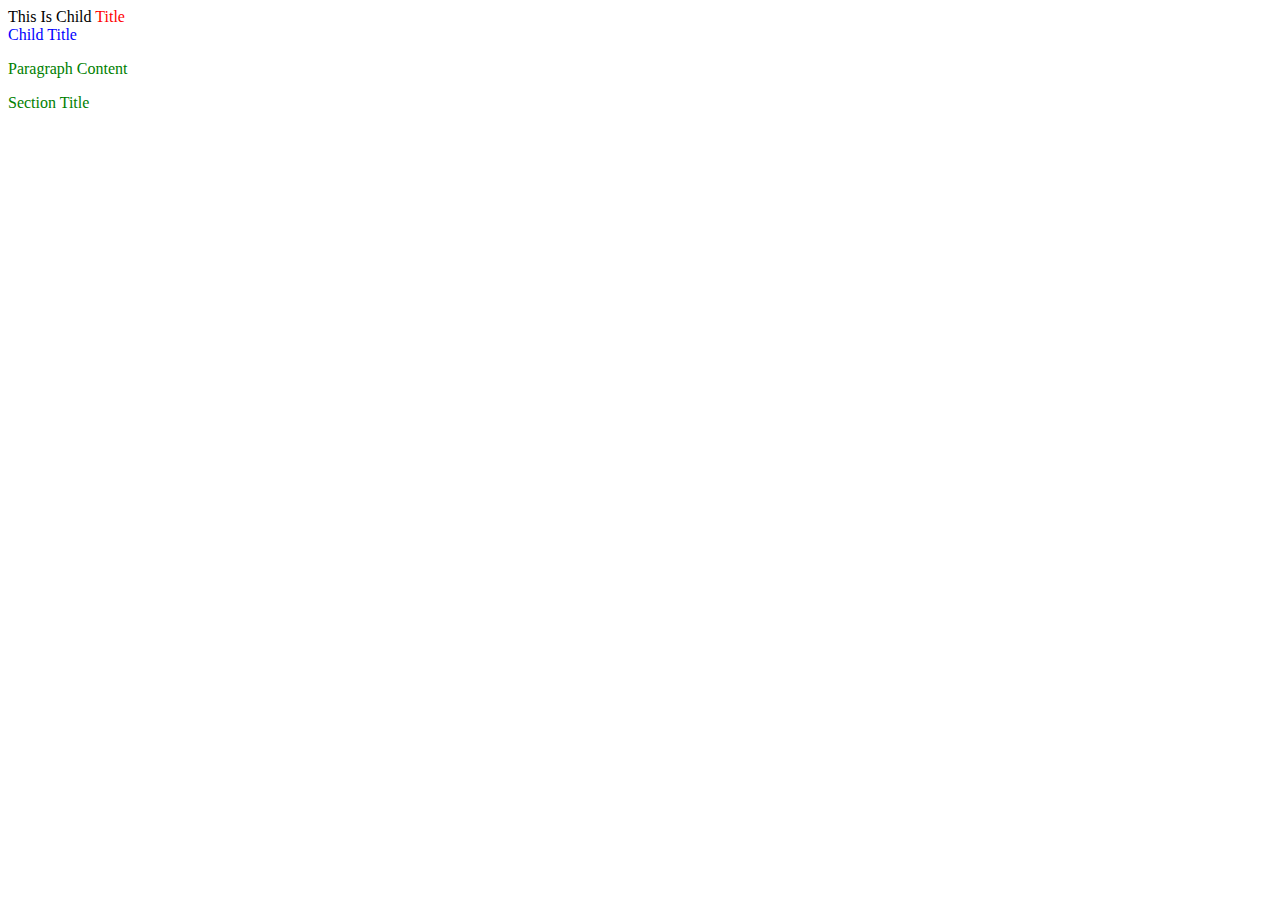
<file: Week2/one/task1/index.html>
<!DOCTYPE html>
<html lang="en">
<head>
    <meta charset="UTF-8">
    <meta http-equiv="X-UA-Compatible" content="IE=edge">
    <meta name="viewport" content="width=device-width, initial-scale=1.0">
    <link rel="stylesheet" href="style.css">
    <title>Document</title>
</head>
<body>
    <div class="parent">
        <div class="child">This Is Child <span class="title">Title</span></div>
        <span class="title">Child Title</span>
        <p>Paragraph Content</p>
      </div>
      <div class="title">Section Title</div>
</body>
</html>
</file>
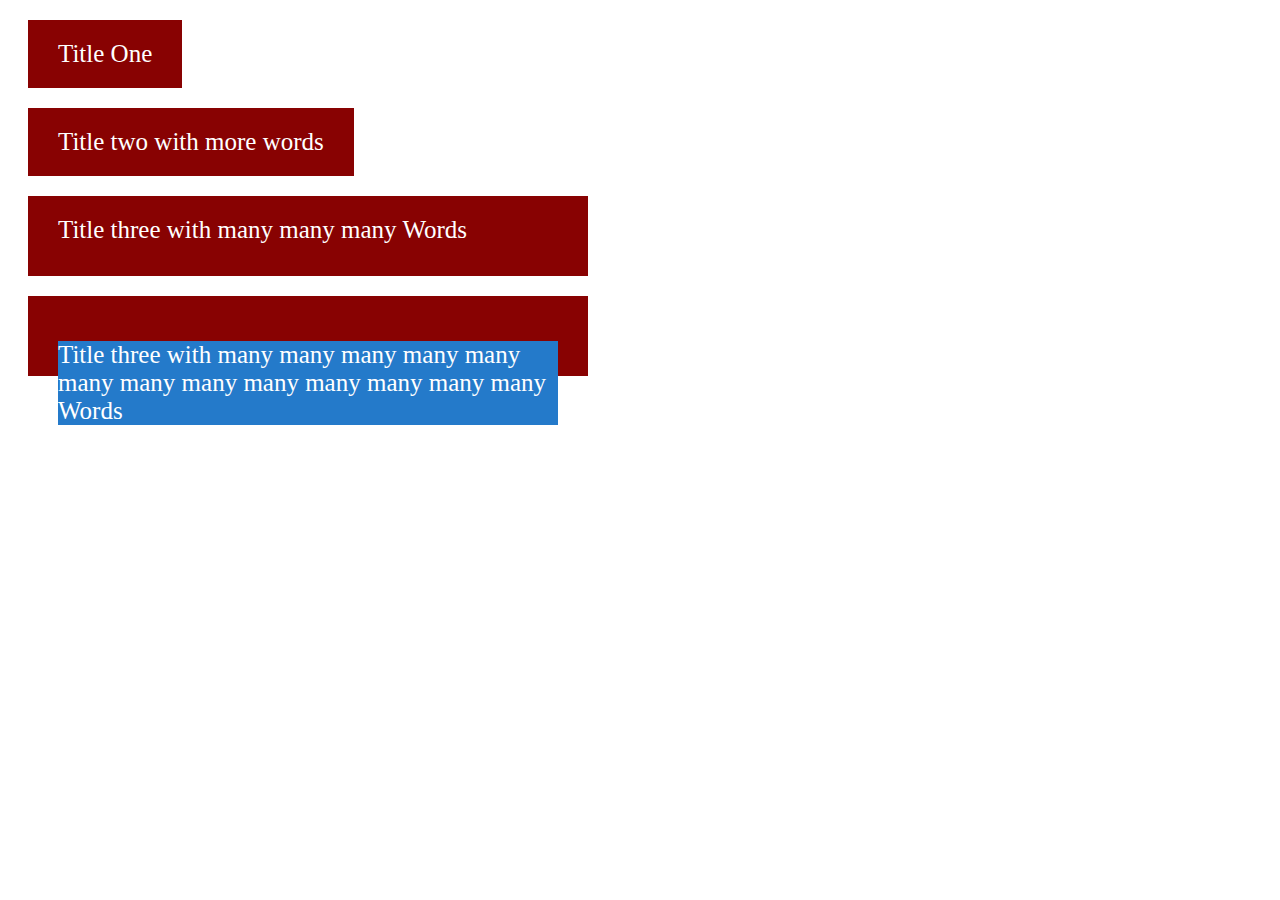
<file: Week2/one/task2/index.html>
<!DOCTYPE html>
<html lang="en">
<head>
    <meta charset="UTF-8">
    <meta http-equiv="X-UA-Compatible" content="IE=edge">
    <meta name="viewport" content="width=device-width, initial-scale=1.0">
    <link rel="stylesheet" href="style.css">
    <title>Document</title>
</head>
<body>
    <div class="title-one">Title One</div>
    <div class="title-two">Title two with more words</div>
    <div class="title-three">Title three with many many many Words</div>
    <div class="title-three"><p>Title three with many many many many many many many many many many many many many Words</p></div>
</body>
</html>
</file>
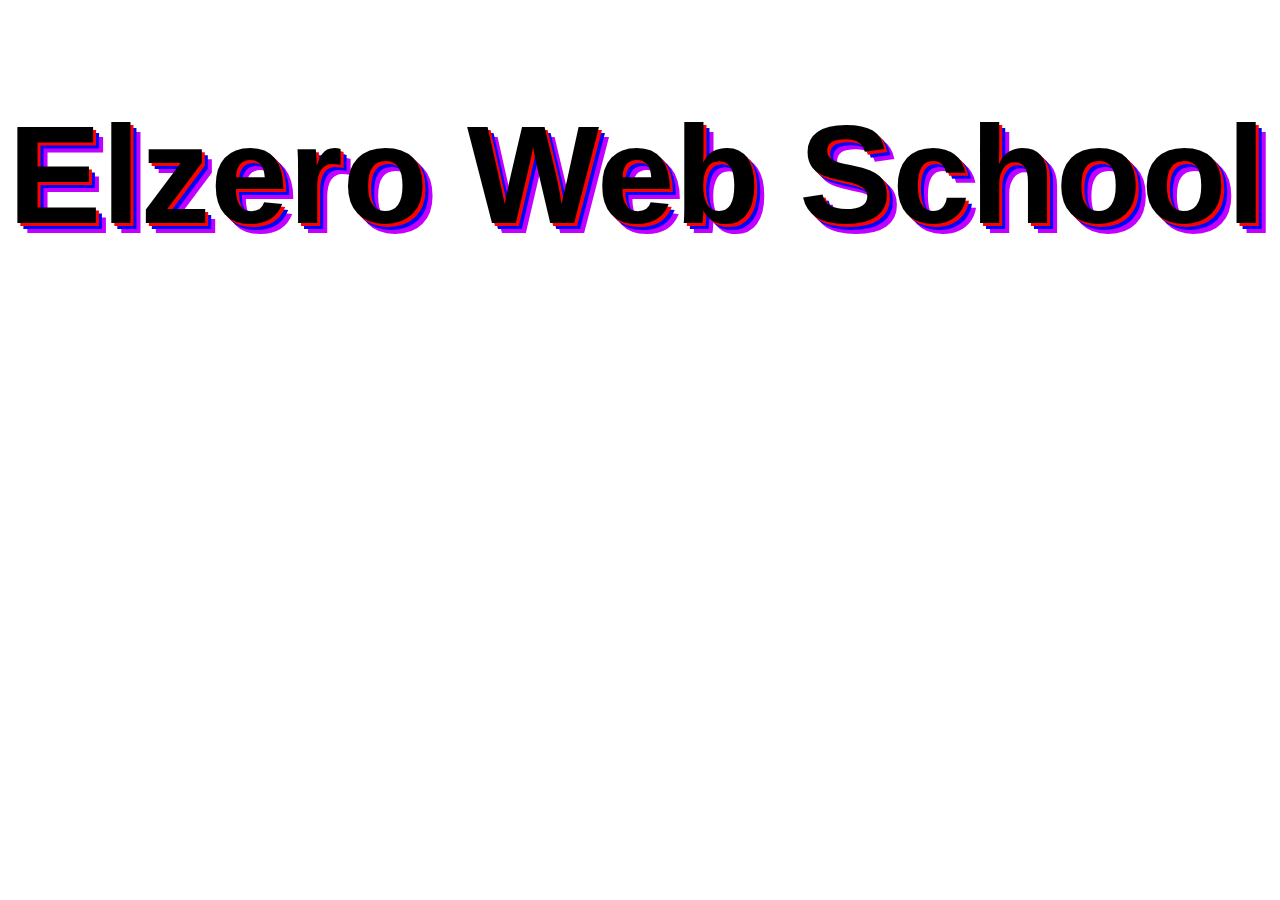
<file: Week2/two/Task1/index.html>
<!DOCTYPE html>
<html lang="en">
<head>
    <meta charset="UTF-8">
    <meta http-equiv="X-UA-Compatible" content="IE=edge">
    <meta name="viewport" content="width=device-width, initial-scale=1.0">
    <link rel="stylesheet" href="style.css">
    <title>Document</title>
</head>
<body>
    <h1>Elzero Web School</h1>
</body>
</html>
</file>
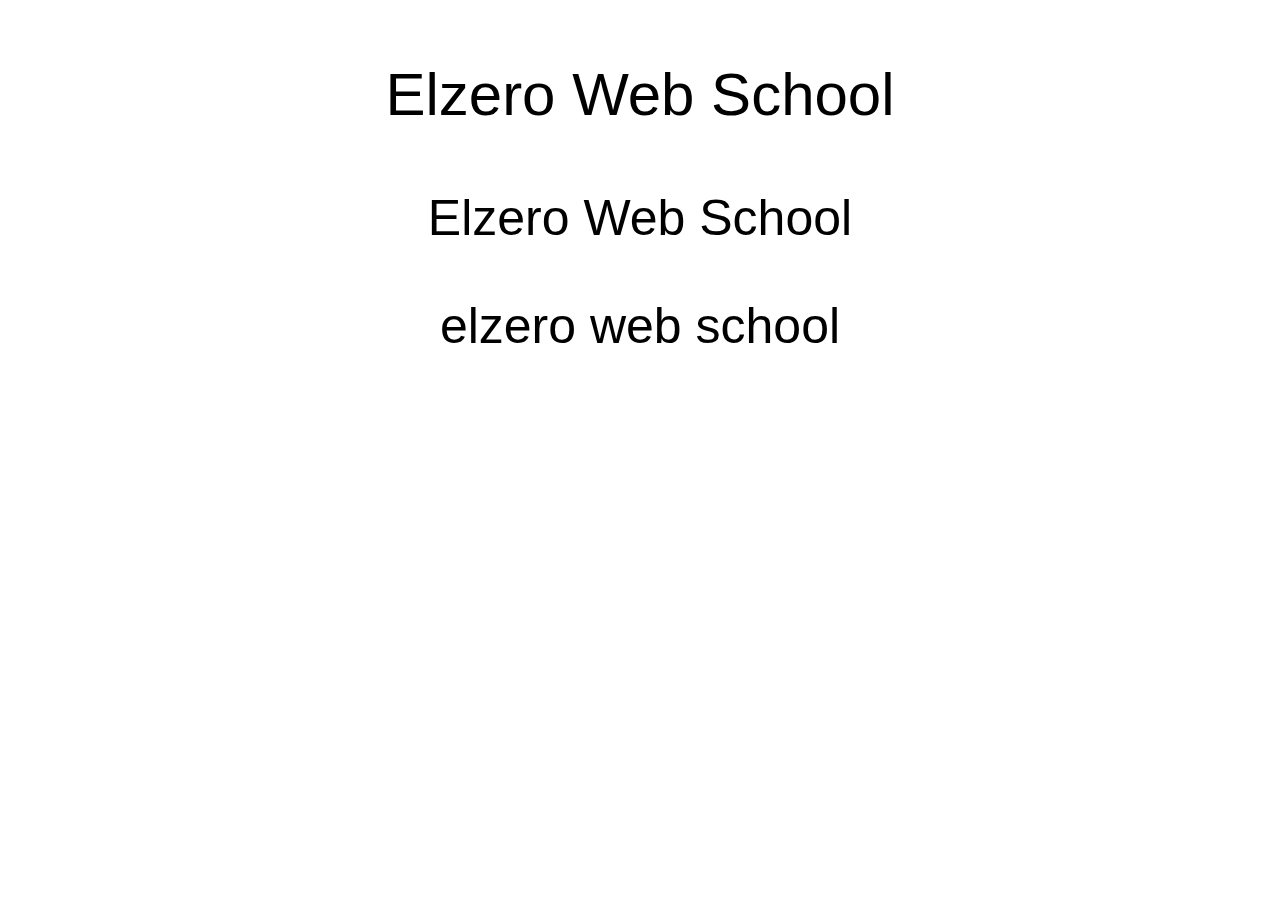
<file: Week2/two/‏‏Task2/index.html>
<!DOCTYPE html>
<html lang="en">
<head>
    <meta charset="UTF-8">
    <meta http-equiv="X-UA-Compatible" content="IE=edge">
    <meta name="viewport" content="width=device-width, initial-scale=1.0">
    <link rel="stylesheet" href="style.css">
    <title>Document</title>
</head>
<body>
    <p class="one">elzero Web school</p>
    <p class="two">elzero Web school</p>
    <p class="three">elzero Web school</p>
</body>
</html>
</file>
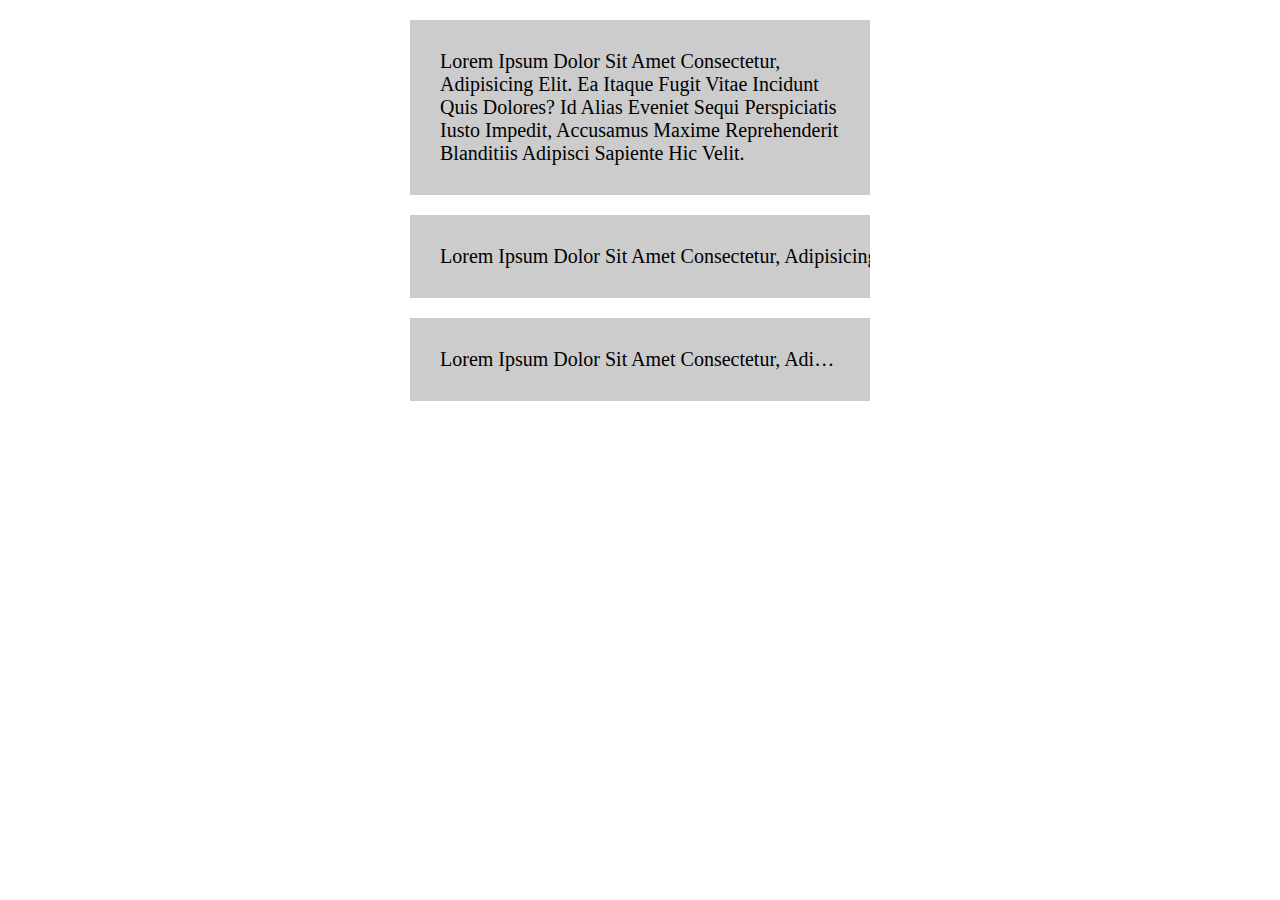
<file: Week2/two/‏‏Task3/index.html>
<!DOCTYPE html>
<html lang="en">
<head>
    <meta charset="UTF-8">
    <meta http-equiv="X-UA-Compatible" content="IE=edge">
    <meta name="viewport" content="width=device-width, initial-scale=1.0">
    <link rel="stylesheet" href="style.css">
    <title>Document</title>
</head>
<body>
    <div>
        Lorem ipsum dolor sit amet consectetur, adipisicing elit.
        Ea itaque fugit vitae incidunt quis dolores? Id alias
        eveniet sequi perspiciatis iusto impedit,
        accusamus maxime reprehenderit blanditiis adipisci sapiente hic velit.
    </div>
    <div class="two">
        Lorem ipsum dolor sit amet consectetur, adipisicing elit.
        Ea itaque fugit vitae incidunt quis dolores? Id alias
        eveniet sequi perspiciatis iusto impedit,
        accusamus maxime reprehenderit blanditiis adipisci sapiente hic velit.
    </div>
    <div class="three">
        Lorem ipsum dolor sit amet consectetur, adipisicing elit.
        Ea itaque fugit vitae incidunt quis dolores? Id alias
        eveniet sequi perspiciatis iusto impedit,
        accusamus maxime reprehenderit blanditiis adipisci sapiente hic velit.
    </div>
</body>
</html>
</file>
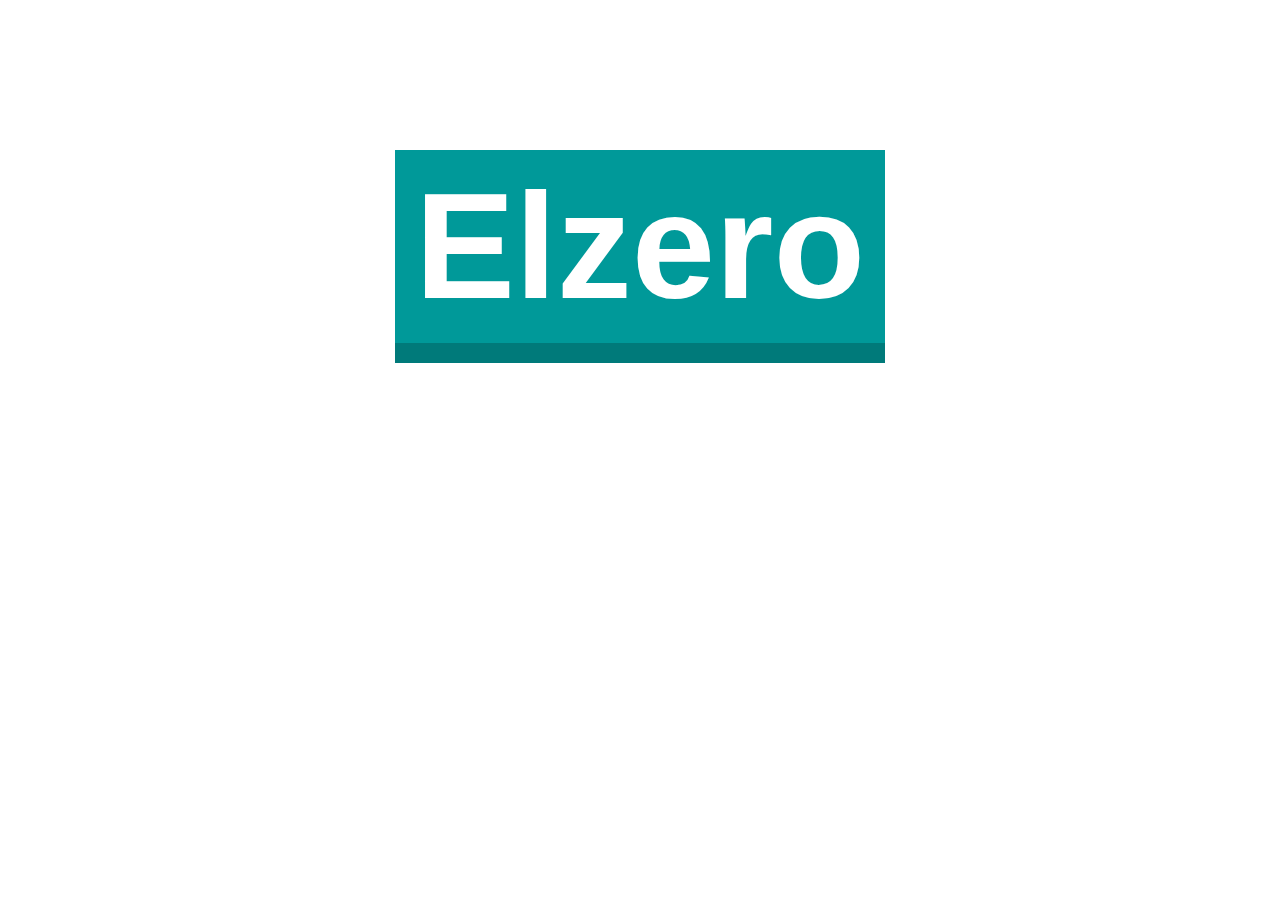
<file: Week2/two/‏‏Task4/index.html>
<!DOCTYPE html>
<html lang="en">
<head>
    <meta charset="UTF-8">
    <meta http-equiv="X-UA-Compatible" content="IE=edge">
    <meta name="viewport" content="width=device-width, initial-scale=1.0">
    <link rel="stylesheet" href="style.css">
    <title>Document</title>
</head>
<body>
    <a href="https://elzero.org">elzero</a>
</body>
</html>
</file>
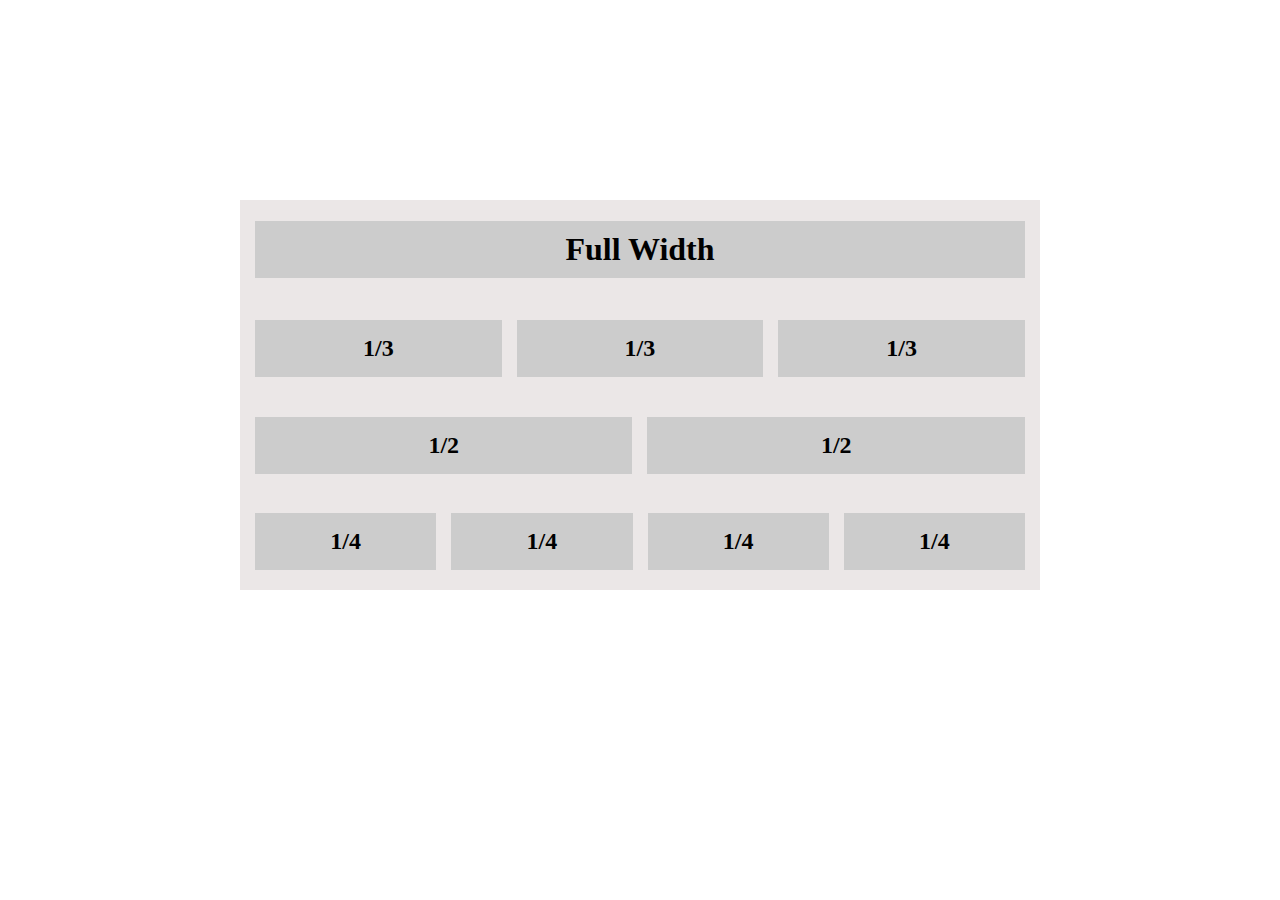
<file: week3/One/Task1/index.html>
<!DOCTYPE html>
<html lang="en">
<head>
    <meta charset="UTF-8">
    <meta http-equiv="X-UA-Compatible" content="IE=edge">
    <meta name="viewport" content="width=\, initial-scale=1.0">
    <link rel="stylesheet" href="style.css">
    <title>Document</title>
</head>
<body>
    <div class="container">
        <h1>Full Width</h1>
        <h2 class="a">1/3</h2>
        <h2 class="a">1/3</h2>
        <h2 class="a">1/3</h2>
        <h2 class="b">1/2</h2>
        <h2 class="b">1/2</h2>
        <h2 class="c">1/4</h2>
        <h2 class="c">1/4</h2>
        <h2 class="c">1/4</h2>
        <h2 class="c">1/4</h2>
    </div>
</body>
</html>
</file>
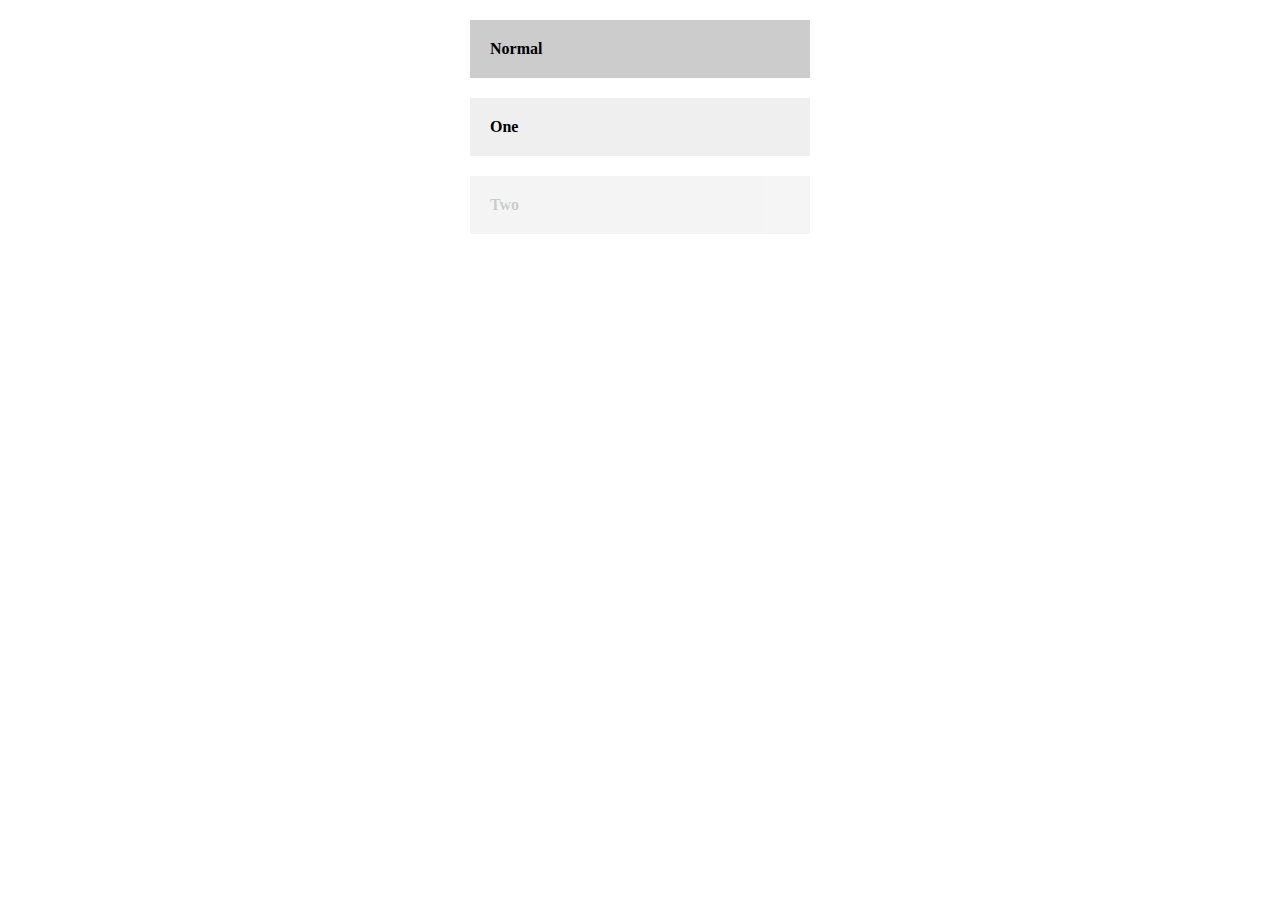
<file: week3/One/Task2/index.html>
<!DOCTYPE html>
<html lang="en">
<head>
    <meta charset="UTF-8">
    <meta http-equiv="X-UA-Compatible" content="IE=edge">
    <meta name="viewport" content="width=\, initial-scale=1.0">
    <link rel="stylesheet" href="style.css">
    <title>Document</title>
</head>
<body>
    <div class="normal">Normal</div>
    <div class="one">One</div>
    <div class="two">Two</div>
</body>
</html>
</file>
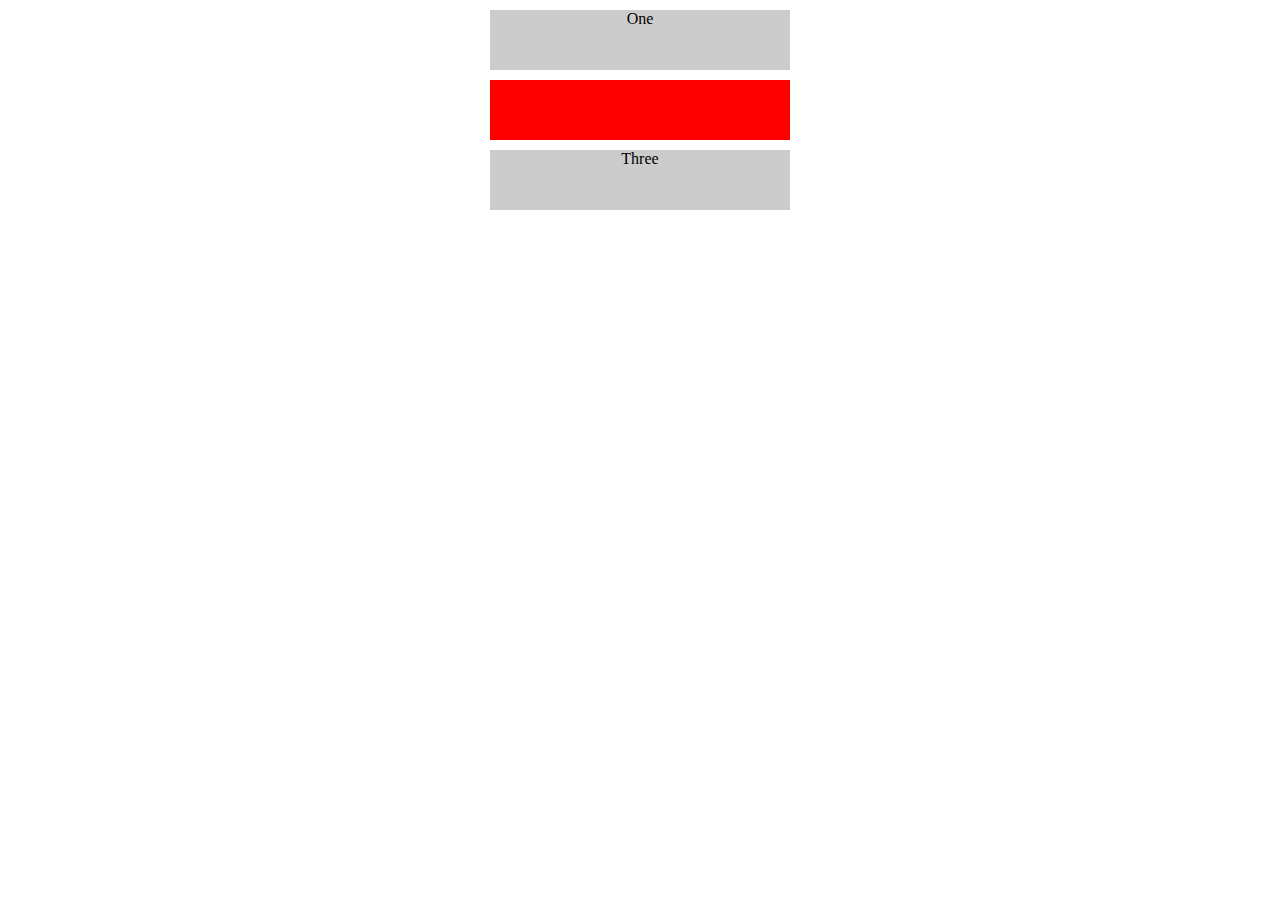
<file: ‏‏week4/one/Task1/index.html>
<!DOCTYPE html>
<html lang="en">
<head>
    <meta charset="UTF-8">
    <meta http-equiv="X-UA-Compatible" content="IE=edge">
    <meta name="viewport" content="width=device-width, initial-scale=1.0">
    <link rel="stylesheet" href="style.css">
    <title>Document</title>
</head>
<body>
    <div>One</div>
    <div></div>
    <div>Three</div>
</body>
</html>
</file>
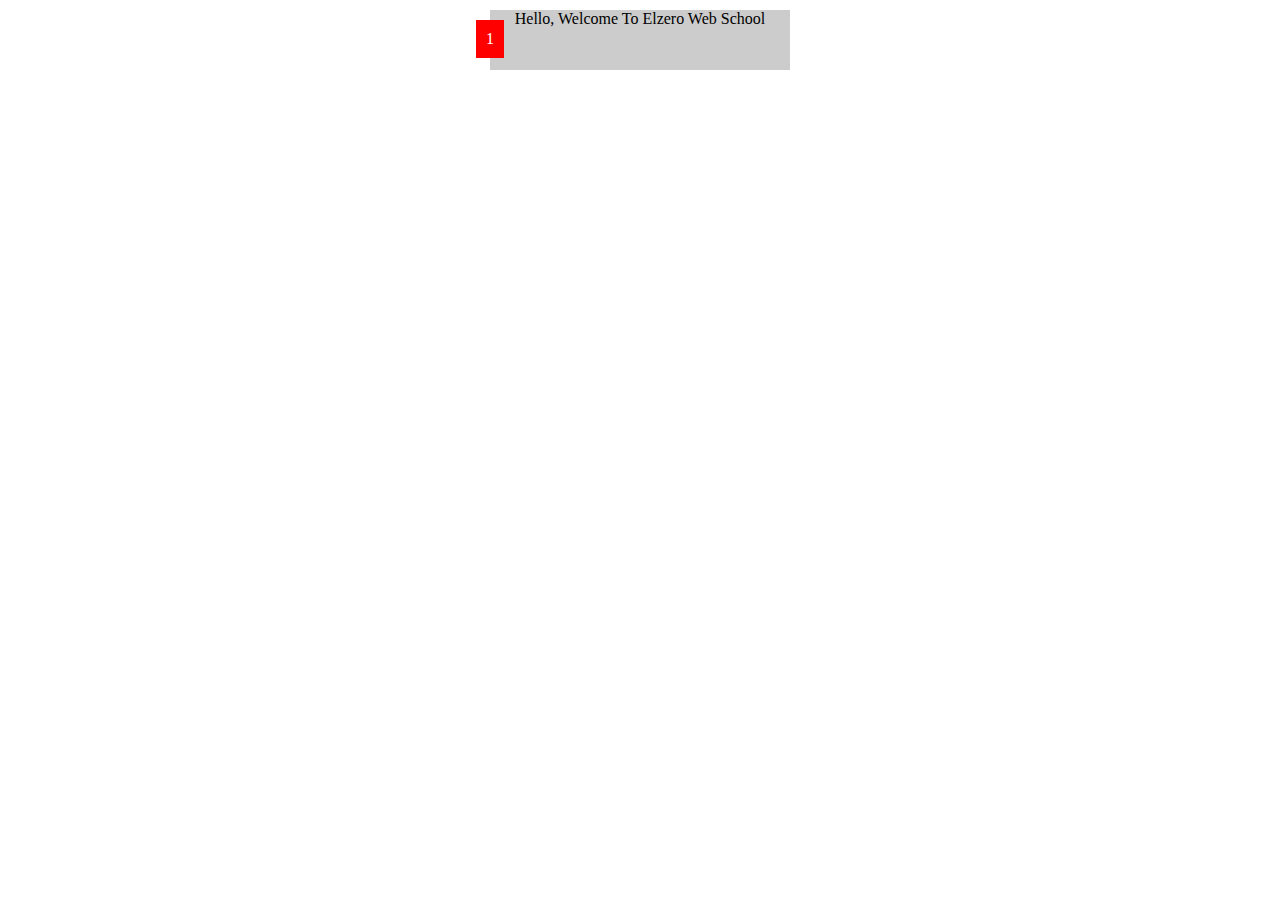
<file: ‏‏week4/one/‏‏Task2/index.html>
<!DOCTYPE html>
<html lang="en">
<head>
    <meta charset="UTF-8">
    <meta http-equiv="X-UA-Compatible" content="IE=edge">
    <meta name="viewport" content="width=device-width, initial-scale=1.0">
    <link rel="stylesheet" href="style.css">
    <title>Document</title>
</head>
<body>
    <div>Hello, Welcome To Elzero Web School</div>
</body>
</html>
</file>
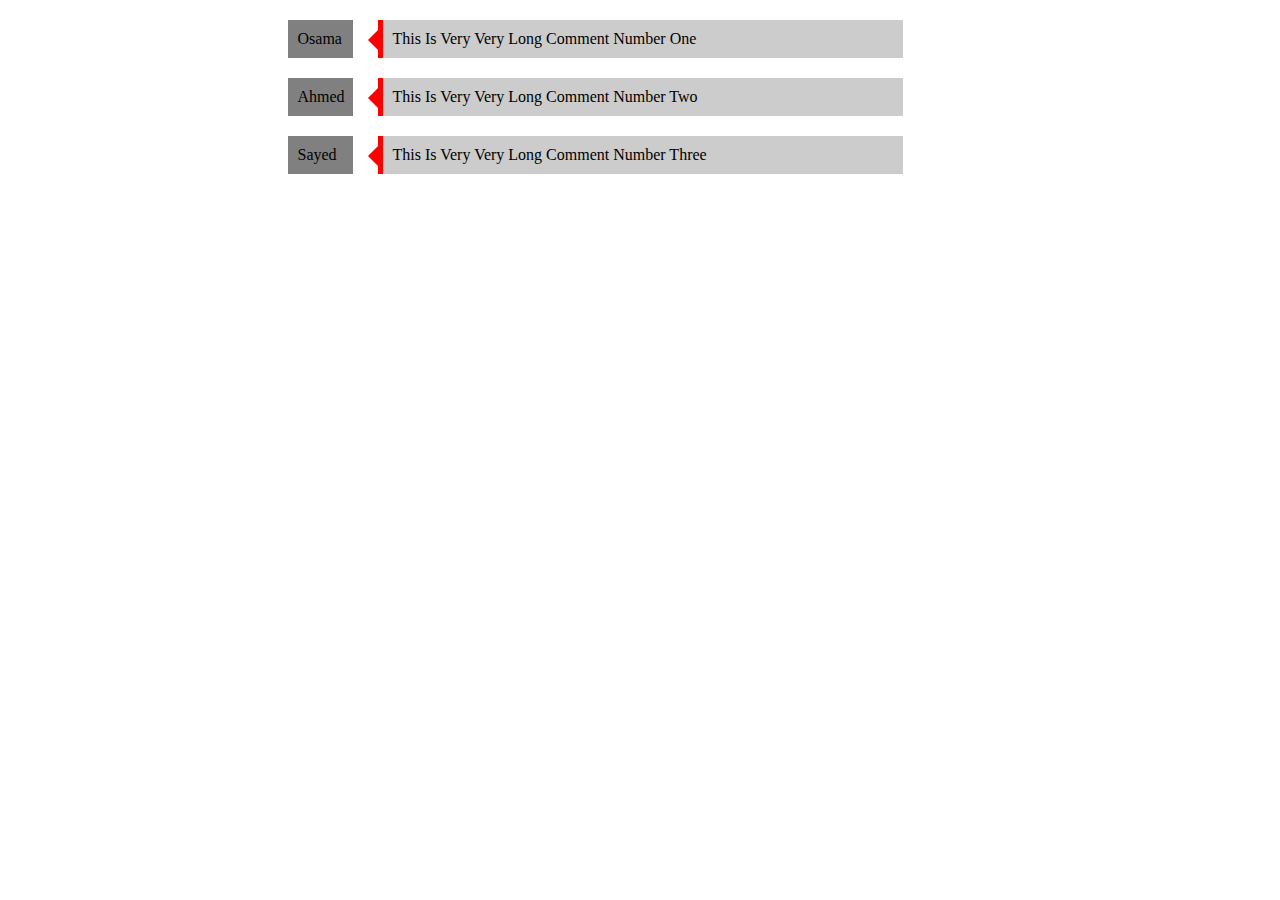
<file: ‏‏week4/one/‏‏Task3/index.html>
<!DOCTYPE html>
<html lang="en">
<head>
    <meta charset="UTF-8">
    <meta http-equiv="X-UA-Compatible" content="IE=edge">
    <meta name="viewport" content="width=device-width, initial-scale=1.0">
    <link rel="stylesheet" href="style.css">
    <title>Document</title>
</head>
<body>
    <p data-person="Osama">This Is Very Very Long Comment Number One</p>
    <p data-person="Ahmed">This Is Very Very Long Comment Number Two</p>
    <p data-person="Sayed">This Is Very Very Long Comment Number Three</p>
</body>
</html>
</file>
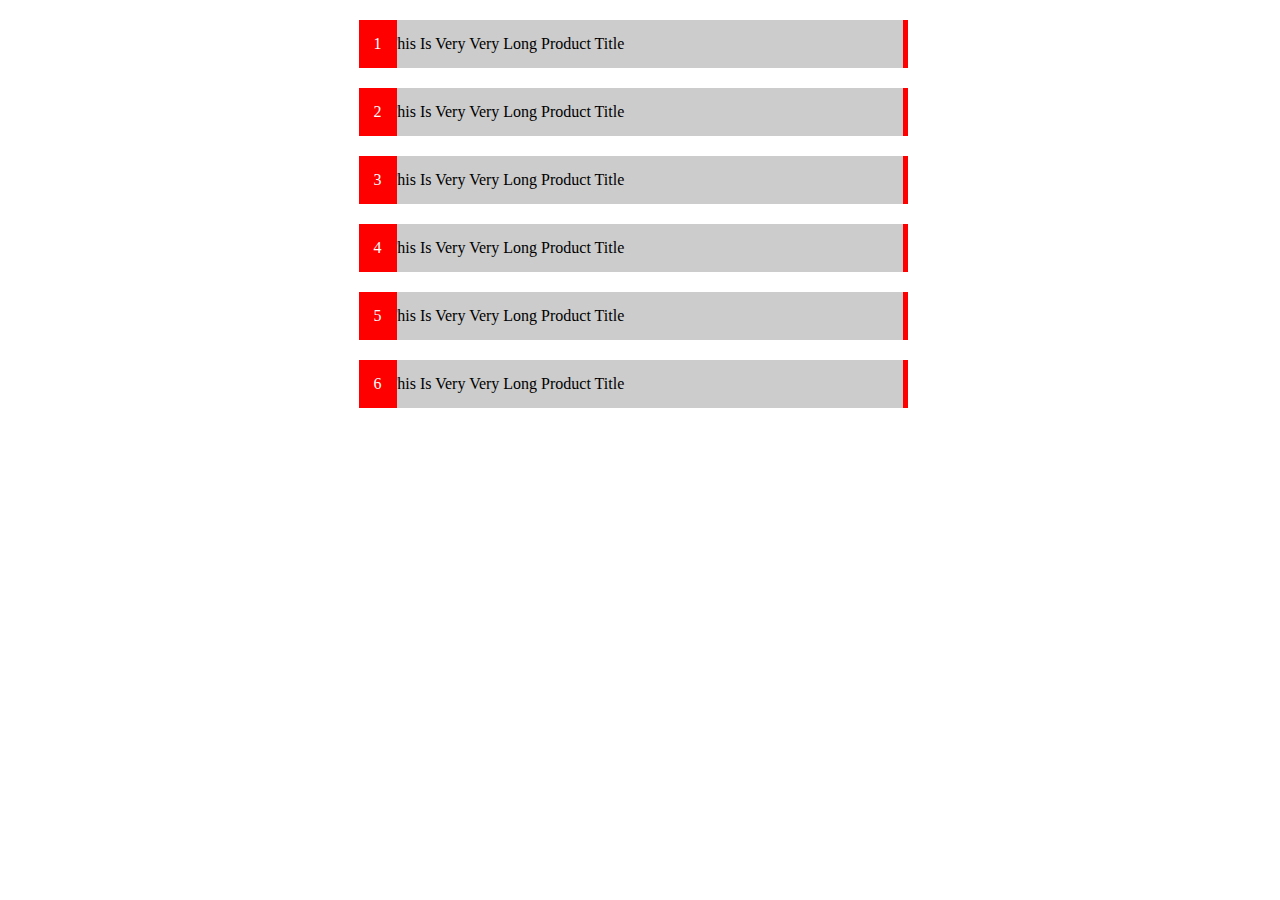
<file: ‏‏week4/one/‏‏Task4/index.html>
<!DOCTYPE html>
<html lang="en">
<head>
    <meta charset="UTF-8">
    <meta http-equiv="X-UA-Compatible" content="IE=edge">
    <meta name="viewport" content="width=device-width, initial-scale=1.0">
    <link rel="stylesheet" href="style.css">
    <title>Document</title>
</head>
<body>
    <p >This Is Very Very Long Product Title</p>
    <p>This Is Very Very Long Product Title</p>
    <p>This Is Very Very Long Product Title</p>
    <p>This Is Very Very Long Product Title</p>
    <p>This Is Very Very Long Product Title</p>
    <p>This Is Very Very Long Product Title</p>
</body>
</html>
</file>
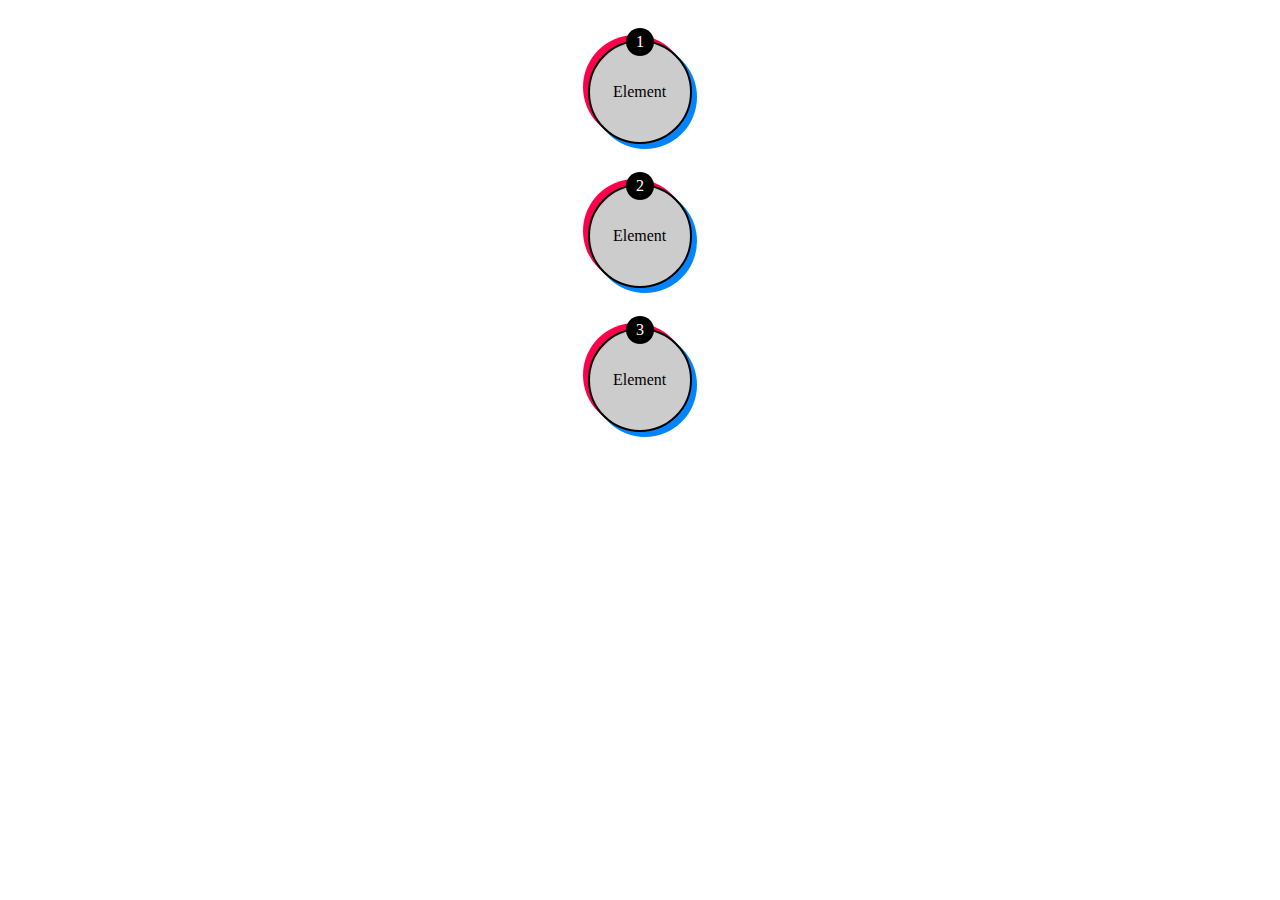
<file: ‏‏week4/two/Task1/index.html>
<!DOCTYPE html>
<html lang="en">
<head>
    <meta charset="UTF-8">
    <meta http-equiv="X-UA-Compatible" content="IE=edge">
    <meta name="viewport" content="width=device-width, initial-scale=1.0">
    <link rel="stylesheet" href="style.css">
    <title>Document</title>
</head>
<body>
    <div></div>
<div></div>
<div></div>
</body>
</html>
</file>
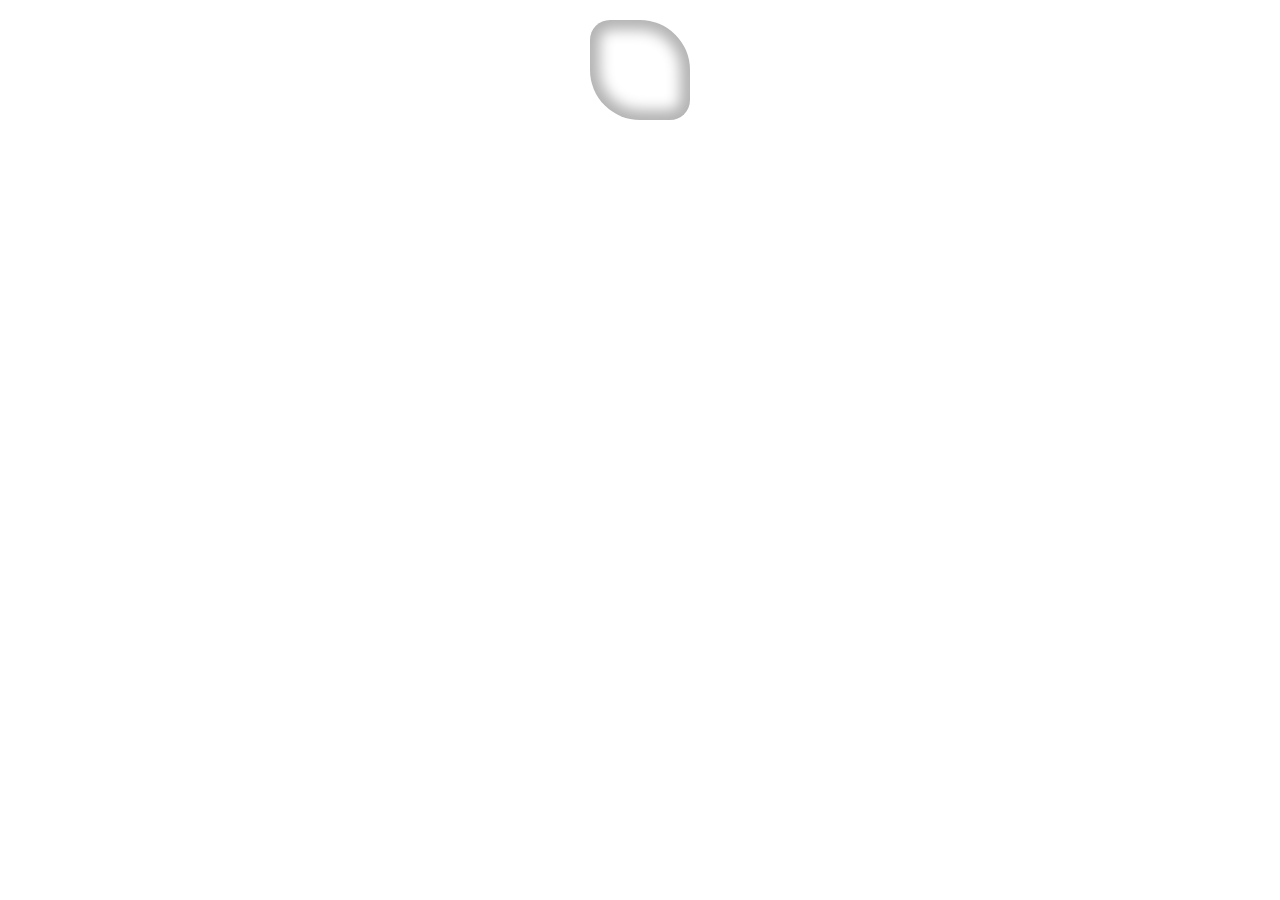
<file: ‏‏week4/two/‏‏Task2/index.html>
<!DOCTYPE html>
<html lang="en">
<head>
    <meta charset="UTF-8">
    <meta http-equiv="X-UA-Compatible" content="IE=edge">
    <meta name="viewport" content="width=device-width, initial-scale=1.0">
    <link rel="stylesheet" href="style.css">
    <title>Document</title>
</head>
<body>
    <div></div>
</body>
</html>
</file>
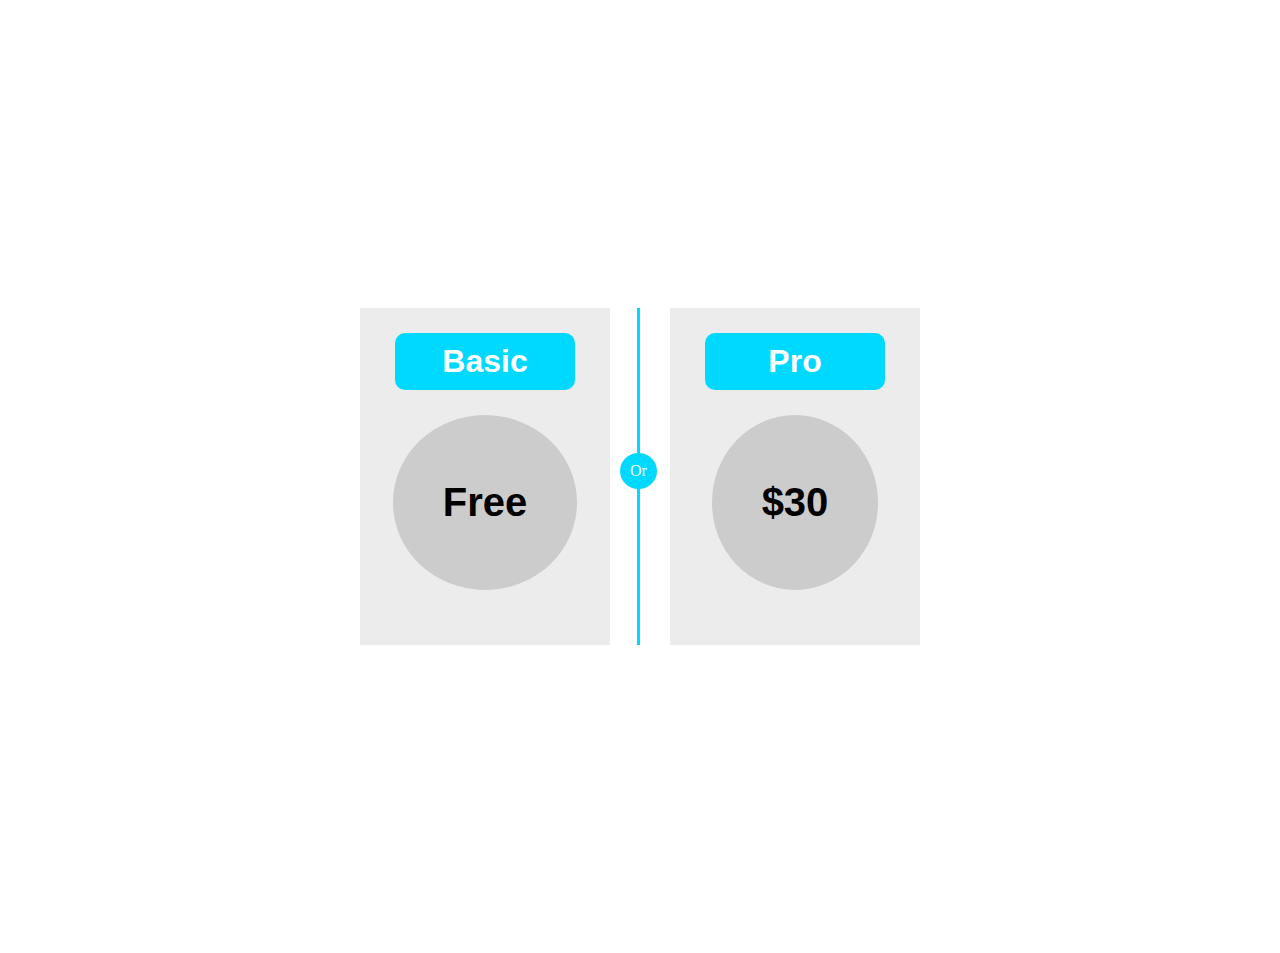
<file: ‏‏week4/two/‏‏Task3/index.html>
<!DOCTYPE html>
<html lang="en">
<head>
    <meta charset="UTF-8">
    <meta http-equiv="X-UA-Compatible" content="IE=edge">
    <meta name="viewport" content="width=device-width, initial-scale=1.0">
    <link rel="stylesheet" href="style.css">
    <title>Document</title>
</head>
<body>
    <div class="card free">
        <h1>Basic</h1>
        <h2>Free</h2>
    </div>
    <div class="card pro">
        <h1>Pro</h1>
        <h2>$30</h2>
    </div>
</body>
</html>
</file>
<file: Week2/one/task1/style.css>
.parent .child span{
    color: red;
}
.parent .child + span{
    color: blue;
}
p{
    color: green;
}
.parent + div{
    color: green;
}
</file>
<file: Week2/one/task2/style.css>
div{
    background-color: rgb(136, 2, 2);
    margin: 20px;
    color: white;
    padding: 20px 30px;
    font-size: 25px;
    max-width: fit-content;
}
.title-three{
    max-width: 500px;
    height: 40px;
}
p{
    background-color: rgb(36, 122, 202);
    position: relative;
}
</file>
<file: Week2/two/Task1/style.css>
h1{
    font-size: 140px;
    text-shadow: 3px 3px 0px red, 6px 6px 0px blue, 10px 10px 0px rgb(195, 0, 255);
    font-family: Arial, Helvetica, sans-serif;
}
</file>
<file: Week2/two/‏‏Task2/style.css>
p{
    font-family: Arial, Helvetica, sans-serif;
    text-transform: capitalize;
    text-align: center;
}
.one{
    font-size: 60px;
}
.two{
    font-size: 50px;
}
.three{
    font-size: 50px;
    text-transform: lowercase;
}
</file>
<file: Week2/two/‏‏Task3/style.css>
div{
    width: 400px;
    background-color: #ccc;
    text-transform: capitalize;
    padding: 30px;
    margin: 20px auto;
    font-size: 20px
}

.two{
    overflow: hidden;
    white-space: nowrap;
}
.three{
    overflow: hidden;
    text-overflow: ellipsis;
    white-space: nowrap;
}
</file>
<file: Week2/two/‏‏Task4/style.css>
a{
    background-color: rgb(0, 153, 153);
    padding: 10px 20px;
    font-family: Arial, Helvetica, sans-serif;
    border-bottom: 20px solid rgb(0, 122, 122);
    font-size: 150px;
    display: inline-block;
    color: #fff;
    text-decoration: none;
    text-transform: capitalize;
    font-weight: bold;
    margin: 150px auto;
    display: block;
    width: fit-content;
}
</file>
<file: week3/One/Task1/style.css>
div{
    background-color: rgb(235, 231, 231);
    text-align: center;
    width: 800px;
    margin: 200px auto;
    overflow: hidden;
}
h2,h1{
    background-color: #ccc;
}
h1{
    width: 770px;
    text-align: center;
    padding: 10px 0;
    margin-left: 1.875%;
}

.a{
    width: 30.83%;
    text-align: center;
    float: left;
    padding: 15px 0;
    margin-left: 1.875%;
}
.b{
    width: 47.1874%;
    text-align: center;
    float: left;
    padding: 15px 0;
    margin-left: 1.875%;
}
.c{
    width: 22.65625%;
    text-align: center;
    float: left;
    padding: 15px 0;
    margin-left: 1.875%;
}

/* 
800 px 
1/3 >> 60 not available 740px available 92.5% >> 92.5/3 =30.83
1/2 >>  45px not available 755px available 94.375% >> 47.1874%
1/4 >> 75px not available 725px available 90.625% >> 22.65625%
*/
</file>
<file: week3/One/Task2/style.css>
div {
    margin: 20px auto;
    width: 300px;
    font-weight: bold;
    font-size: 1rem;
    padding: 20px;
    background-color: #ccc; 
    color: black;
    }
    .one{
        background-color: rgba(204, 204, 204, 0.322);
    }
    .two{
        opacity:20%;
    }
</file>
<file: ‏‏week4/one/Task1/style.css>
div{
    background-color: #ccc;
    margin: 10px auto;
    width: 300px;
    height: 60px;
    text-align: center;
}
div:nth-child(2){
    background-color: red;
}
</file>
<file: ‏‏week4/one/‏‏Task2/style.css>
div{
    background-color: #ccc;
    margin: 10px auto;
    width: 300px;
    position: relative;
    height: 60px;
    text-align: center;
}
div::before{
    content:"1" ;
    background-color: red;
    padding: 10px;
    color: white;
    position: absolute;
    left: -14px;
    top: 10px;
}
</file>
<file: ‏‏week4/one/‏‏Task3/style.css>
p{
    background-color: #ccc;
    padding: 10px;
    width: 500px;
    position: relative;
    margin:20px auto;
    border-left: 5px solid red;
}
p::before{
    content: attr(data-person);
    position: absolute;
    left: -95px;
    top: 0;
    background-color: gray;
    padding: 10px;
    width: 45px;
}
p::after{
    content: "";
    border-style: solid;
    border-color: red green blue yellow;
    border-style: solid;
    border-width: 10px;
    position: absolute;
    border-color:  transparent red transparent transparent;
    left: -25px;
}
</file>
<file: ‏‏week4/one/‏‏Task4/style.css>
p{
    background-color: #ccc;
    padding: 15px;
    width: 500px;
    position: relative;
    margin:20px auto;
    border-right: 5px solid red;
    counter-increment: paragraph;
    position: relative;
}
p::before{
    content: counter(paragraph);
    padding: 15px;
    background-color: red;
    position: absolute;
    left: -14px;
    /* height: 100%; */
    top:0px;
    text-align: center;
    color: white;
}
</file>
<file: ‏‏week4/two/Task1/style.css>
div{
    background-color: #ccc;
    margin: 40px auto;
    width: 100px;
    height: 100px;
    border-radius: 50%;
    -webkit-border-radius: 50%;
    -moz-border-radius: 50%;
    -ms-border-radius: 50%;
    -o-border-radius: 50%;
    border: 2px solid black;
    box-shadow: 5px 5px rgb(0, 132, 255), -5px -5px 0 rgb(255, 0, 76);
    counter-increment: dd;
    position: relative;
}
div::before{
    content: counter(dd);
    background-color: black;
    color: white;
    position: absolute;
    left: calc(50% - 14px);
    top: -14px;
    padding:5px 10px;
    border-radius: 50%;
    -webkit-border-radius: 50%;
    -moz-border-radius: 50%;
    -ms-border-radius: 50%;
    -o-border-radius: 50%;
}
div::after{
    content: "Element";
    position: absolute;
    left: calc(50% - 27px);
    top: calc(50% - 9px);
}
</file>
<file: ‏‏week4/two/‏‏Task2/style.css>
div{
    width: 100px;
    height: 100px;
    box-shadow: inset 0px 0px 14px 10px rgb(0 0 0 /30%);
    color: white;
    margin: 20px auto;
    border-top-right-radius: 50%;
    border-top-left-radius: 20%;
    border-bottom-left-radius: 50%;
    border-bottom-right-radius: 20%;
}
</file>
<file: ‏‏week4/two/‏‏Task3/style.css>
body{
    display: flex;
    justify-content: center;
}
.card{
    width: 200px;
    background-color: rgb(236, 236, 236);
    text-align: center;
    padding: 25px;
    margin:300px 30px;
    display: inline-block;
    position: relative;
}
.card h1{
    background-color: rgb(0, 217, 255);
    color: white;
    font-family: Arial, Helvetica, sans-serif;
    width: 90%;
    padding: 10px 0;
    margin:0 auto 25px;
    border-radius: 10px;
    -webkit-border-radius: 10px;
    -moz-border-radius: 10px;
    -ms-border-radius: 10px;
    -o-border-radius: 10px;
}
.card h2{
    display: inline-block;
    background-color: #ccc;
    font-family: Arial, Helvetica, sans-serif;
    font-size: 40px;
    margin:0 auto 30px;
    padding:65px 50px;
    border-radius: 50%;
    -webkit-border-radius: 50%;
    -moz-border-radius: 50%;
    -ms-border-radius: 50%;
    -o-border-radius: 50%;
}
.free::after{
    content: "";
    border-left: solid 3px rgb(0, 217, 255);
    height: 100%;
    position: absolute;
    top: 0;
    right: -30px;
}
.pro::before{
    content: "Or";
    position: absolute;
    background-color: rgb(0, 217, 255);
    padding:9px 10px;
    left: -50px;
    top: calc(50% - 24px);
    border-radius: 50%;
    -webkit-border-radius: 50%;
    -moz-border-radius: 50%;
    -ms-border-radius: 50%;
    -o-border-radius: 50%;
    color: white;
}
</file>
